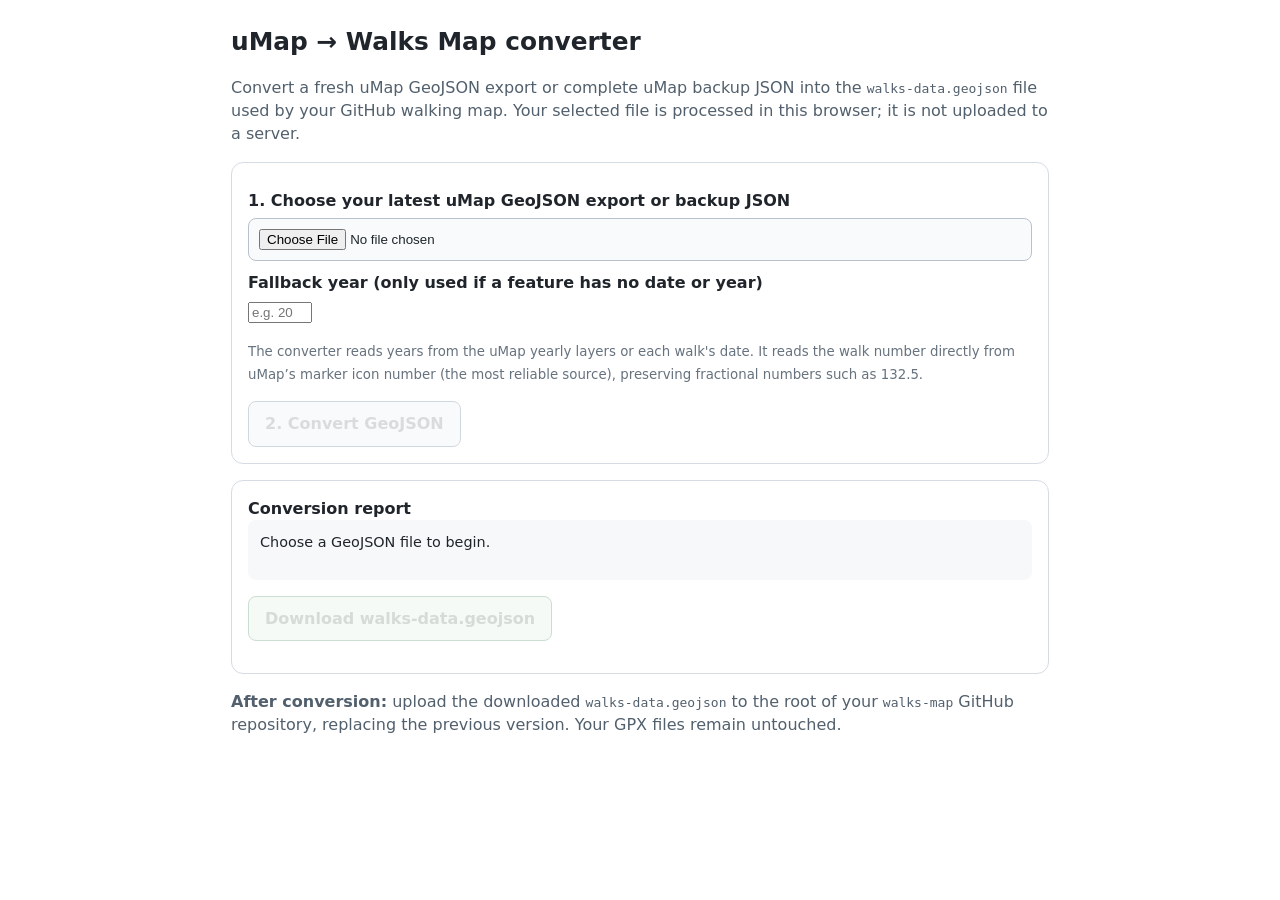
<file: converter.html>
<!doctype html>
<html lang="en">
<head>
<meta charset="utf-8">
<meta name="viewport" content="width=device-width, initial-scale=1">
<title>uMap to Walks Map converter</title>
<style>
*{box-sizing:border-box}body{font-family:system-ui,-apple-system,Segoe UI,sans-serif;max-width:850px;margin:24px auto;padding:0 16px;color:#20252b;line-height:1.45}
h1{font-size:1.55rem;margin-bottom:6px}p{color:#52606d}
.panel{border:1px solid #d5dce4;border-radius:12px;padding:16px;margin:16px 0}
label{display:block;font-weight:650;margin:10px 0 6px}
input[type=file]{width:100%;padding:10px;border:1px solid #b8c2ce;border-radius:8px;background:#f8fafc}
button{padding:10px 16px;border:1px solid #9aa8b7;border-radius:8px;background:#f3f6f9;font:inherit;font-weight:650;cursor:pointer}
button:disabled{opacity:.45;cursor:not-allowed}
#download{background:#eaf5ed;border-color:#8bb99a}
#log{white-space:pre-wrap;background:#f6f8fa;border-radius:8px;padding:12px;min-height:60px;font-size:.9rem}
small{color:#66727e}.ok{color:#176b36}.warn{color:#925b00}
</style>
</head>
<body>
<h1>uMap → Walks Map converter</h1>
<p>Convert a fresh uMap GeoJSON export or complete uMap backup JSON into the <code>walks-data.geojson</code> file used by your GitHub walking map. Your selected file is processed in this browser; it is not uploaded to a server.</p>
<div class="panel">
  <label for="source">1. Choose your latest uMap GeoJSON export or backup JSON</label>
  <input id="source" type="file" accept=".geojson,.json,application/geo+json,application/json">
  <label for="fallbackYear">Fallback year (only used if a feature has no date or year)</label>
  <input id="fallbackYear" type="number" min="2000" max="2100" placeholder="e.g. 2026">
  <p><small>The converter reads years from the uMap yearly layers or each walk's date. It reads the walk number directly from uMap’s marker icon number (the most reliable source), preserving fractional numbers such as 132.5.</small></p>
  <button id="convert" disabled>2. Convert GeoJSON</button>
</div>
<div class="panel">
  <strong>Conversion report</strong>
  <div id="log">Choose a GeoJSON file to begin.</div>
  <p><button id="download" disabled>Download walks-data.geojson</button></p>
</div>
<p><strong>After conversion:</strong> upload the downloaded <code>walks-data.geojson</code> to the root of your <code>walks-map</code> GitHub repository, replacing the previous version. Your GPX files remain untouched.</p>
<script>
const fileInput=document.getElementById('source');
const convertButton=document.getElementById('convert');
const downloadButton=document.getElementById('download');
const log=document.getElementById('log');
let convertedText=null;
fileInput.addEventListener('change',()=>{
  convertButton.disabled=!fileInput.files.length;
  downloadButton.disabled=true;
  convertedText=null;
  log.textContent=fileInput.files.length?`Selected: ${fileInput.files[0].name}`:'Choose a GeoJSON file to begin.';
});
function first(obj,keys){
  for(const key of keys){
    const value=obj?.[key];
    if(value!==undefined && value!==null && String(value).trim()!=='') return value;
  }
  return '';
}
function yearFromDate(value){
  if(!value)return '';
  const s=String(value);
  let m=s.match(/\b(20\d{2})\b/);
  if(m)return m[1];
  // Handles common UK date format dd/mm/yyyy and ISO date strings.
  m=s.match(/^\s*\d{1,2}[\/.-]\d{1,2}[\/.-](20\d{2})/);
  return m?m[1]:'';
}
function walkNumberFromName(name,props){
  // The uMap marker icon number is the authoritative walk number.
  // It preserves fractional numbers such as 132.5 exactly.
  const iconOptions=props?._umap_options;
  const iconUrl=iconOptions && typeof iconOptions==='object' ? iconOptions.iconUrl : '';
  if(iconUrl!=='' && iconUrl!==undefined && iconUrl!==null && /^\s*\d+(?:\.\d+)?\s*$/.test(String(iconUrl))){
    return Number(String(iconUrl).trim());
  }
  // Fall back to explicit number fields if the marker icon is unavailable.
  const explicit=first(props,['walkNumber','Walk Number','Walk number','Number']);
  if(explicit!=='' && Number.isFinite(Number(explicit))) return Number(explicit);
  // Finally, extract from the marker title, including decimal walk numbers.
  const text=String(name||'');
  let m=text.match(/\bWalk\s*#?\s*0*(\d+(?:\.\d+)?)\b/i);
  if(m) return Number(m[1]);
  // Some older entries start with the walk number, e.g. "127. Winter walk".
  m=text.match(/^\s*0*(\d+(?:\.\d+)?)\s*[.):-]/);
  if(m) return Number(m[1]);
  // Also accept a title that starts with a number and then a space.
  m=text.match(/^\s*0*(\d+(?:\.\d+)?)\s+/);
  if(m) return Number(m[1]);
  return null;
}
function allFeatures(data){
  if(data?.type==='FeatureCollection' && Array.isArray(data.features)) return data.features.map(f=>({feature:f,layerYear:''}));
  if(data?.type==='Feature') return [{feature:data,layerYear:''}];
  // Also accept a full uMap backup JSON, with its individual yearly layers.
  if(Array.isArray(data?.layers)){
    const out=[];
    for(const layer of data.layers){
      const lp=layer.properties||{};
      const layerYear=String(first(lp,['name','Name'])||first(layer._umap_options||{},['name','name_label'])||'');
      for(const feature of (layer.features||[])) out.push({feature,layerYear});
    }
    return out;
  }
  throw new Error('This file does not look like a GeoJSON FeatureCollection or a uMap backup JSON.');
}
function normalise(entry,fallbackYear){
  const f=entry.feature||{};
  if(f.type!=='Feature' || !f.geometry || f.geometry.type!=='Point') return null;
  const p=f.properties||{};
  const name=first(p,['name','Name','Walk name','Walk Name','title','Title']);
  const date=first(p,['Date of walk','Date','date','Walk date']);
  const description=first(p,['Description','description','Walk Description','Walk description']);
  const number=walkNumberFromName(name,p);
  const year=first(p,['year','Year']) || yearFromDate(date) ||
    (/^20\d{2}$/.test(entry.layerYear)?entry.layerYear:'') || fallbackYear;
  if(!name || !number || !year) return {error:`Skipped a point: missing walk title/number or year. Title: ${name||'(blank)'}`};
  return {
    type:'Feature',
    geometry:f.geometry,
    properties:{
      name:String(name),
      description:String(description||''),
      walkNumber:number,
      year:String(year),
      walkPage:String(first(p,['Walk Page','Walk page','walkPage','walk_page'])||''),
      outdooractive:String(first(p,['Outdooractive','OutdoorActive','Outdooractive URL','outdooractive'])||''),
      distance:String(first(p,['Distance','distance'])||''),
      time:String(first(p,['Time','time'])||''),
      ascent:String(first(p,['Ascent','ascent'])||''),
      descent:String(first(p,['Descent','descent'])||''),
      date:String(date||''),
      rating:String(first(p,['Rating','rating'])||''),
      difficulty:String(first(p,['Difficulty','difficulty'])||''),
      photo:String(first(p,['Photo','photo'])||'')
    }
  };
}
convertButton.addEventListener('click',async()=>{
  downloadButton.disabled=true; convertedText=null;
  try{
    const file=fileInput.files[0];
    const data=JSON.parse(await file.text());
    const entries=allFeatures(data);
    const fallback=document.getElementById('fallbackYear').value.trim();
    const output=[],issues=[];
    for(const entry of entries){
      const result=normalise(entry,fallback);
      if(result?.error) issues.push(result.error);
      else if(result) output.push(result);
    }
    const seen=new Set(),duplicates=[];
    for(const f of output){
      const n=f.properties.walkNumber;
      if(seen.has(n)) duplicates.push(n);
      seen.add(n);
    }
    output.sort((a,b)=>a.properties.walkNumber-b.properties.walkNumber);
    convertedText=JSON.stringify({type:'FeatureCollection',features:output},null,2);
    const years={};
    for(const f of output) years[f.properties.year]=(years[f.properties.year]||0)+1;
    const lines=[
      `Read ${entries.length} source features.`,
      `Converted ${output.length} walk markers.`,
      `Years: ${Object.keys(years).sort().map(y=>`${y}: ${years[y]}`).join(', ')||'none'}.`,
      duplicates.length?`WARNING: duplicate walk numbers: ${[...new Set(duplicates)].join(', ')}.`:'No duplicate walk numbers detected.',
      issues.length?`Skipped ${issues.length} point(s):\n${issues.slice(0,12).join('\n')}${issues.length>12?'\n…':''}`:'No points were skipped.'
    ];
    log.textContent=lines.join('\n');
    log.className=issues.length||duplicates.length?'warn':'ok';
    downloadButton.disabled=output.length===0;
  }catch(err){
    log.textContent=`Conversion failed: ${err.message}`;
    log.className='warn';
  }
});
downloadButton.addEventListener('click',()=>{
  if(!convertedText)return;
  const blob=new Blob([convertedText],{type:'application/geo+json'});
  const url=URL.createObjectURL(blob);
  const a=document.createElement('a');
  a.href=url;a.download='walks-data.geojson';a.click();
  setTimeout(()=>URL.revokeObjectURL(url),1000);
});
</script>
</body>
</html>
</file>
